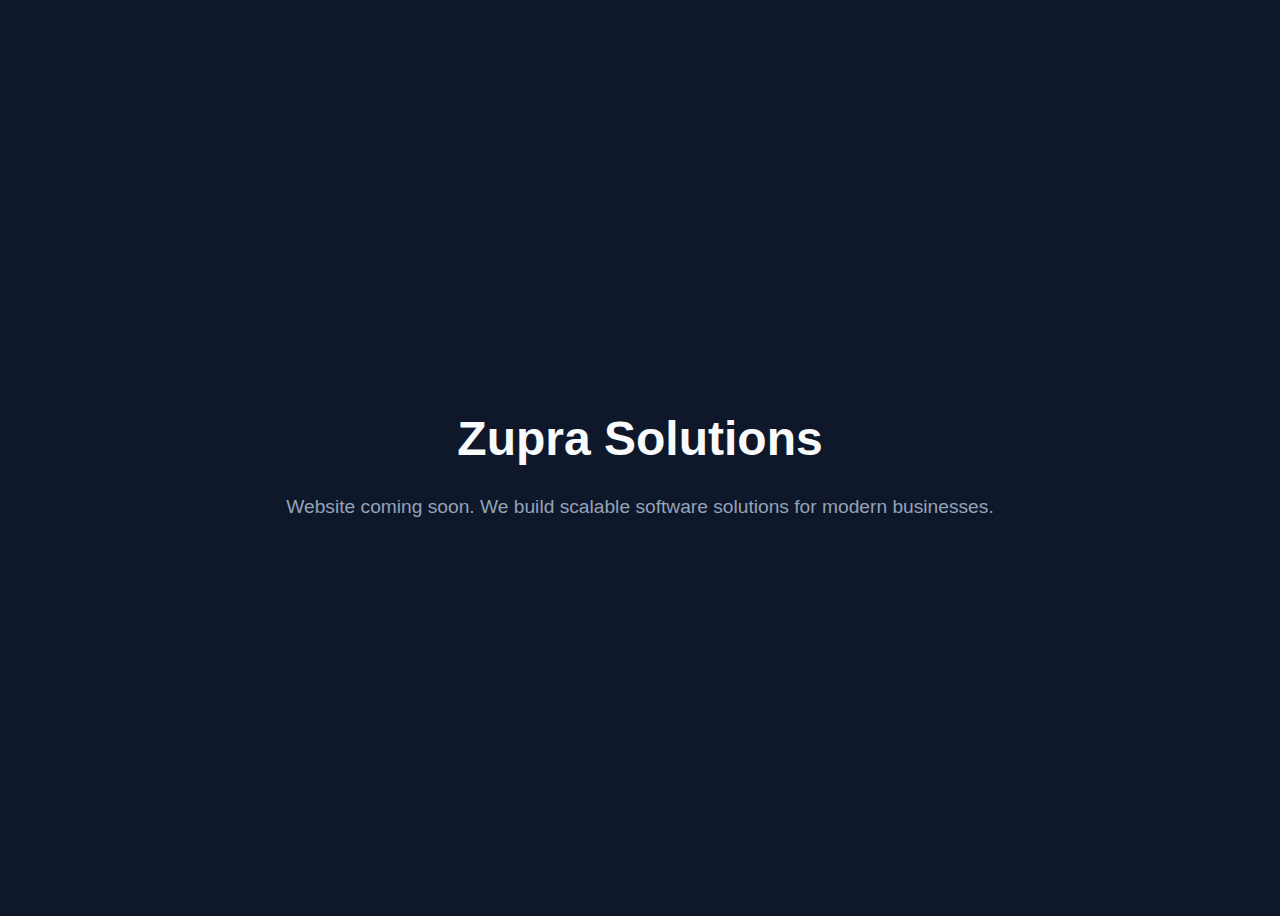
<file: website/index.html>
<!DOCTYPE html>
<html lang="en">
<head>
  <meta charset="UTF-8">
  <meta name="viewport" content="width=device-width, initial-scale=1.0">
  <title>Zupra Solutions - Coming Soon</title>
  <style>
    body {
      background: #0f172a;
      color: #f8fafc;
      font-family: 'Segoe UI', sans-serif;
      display: flex;
      align-items: center;
      justify-content: center;
      height: 100vh;
      flex-direction: column;
      text-align: center;
    }
    h1 {
      font-size: 3rem;
      margin-bottom: 10px;
    }
    p {
      font-size: 1.2rem;
      color: #94a3b8;
    }
  </style>
</head>
<body>
  <h1>Zupra Solutions</h1>
  <p>Website coming soon. We build scalable software solutions for modern businesses.</p>
</body>
</html>
</file>
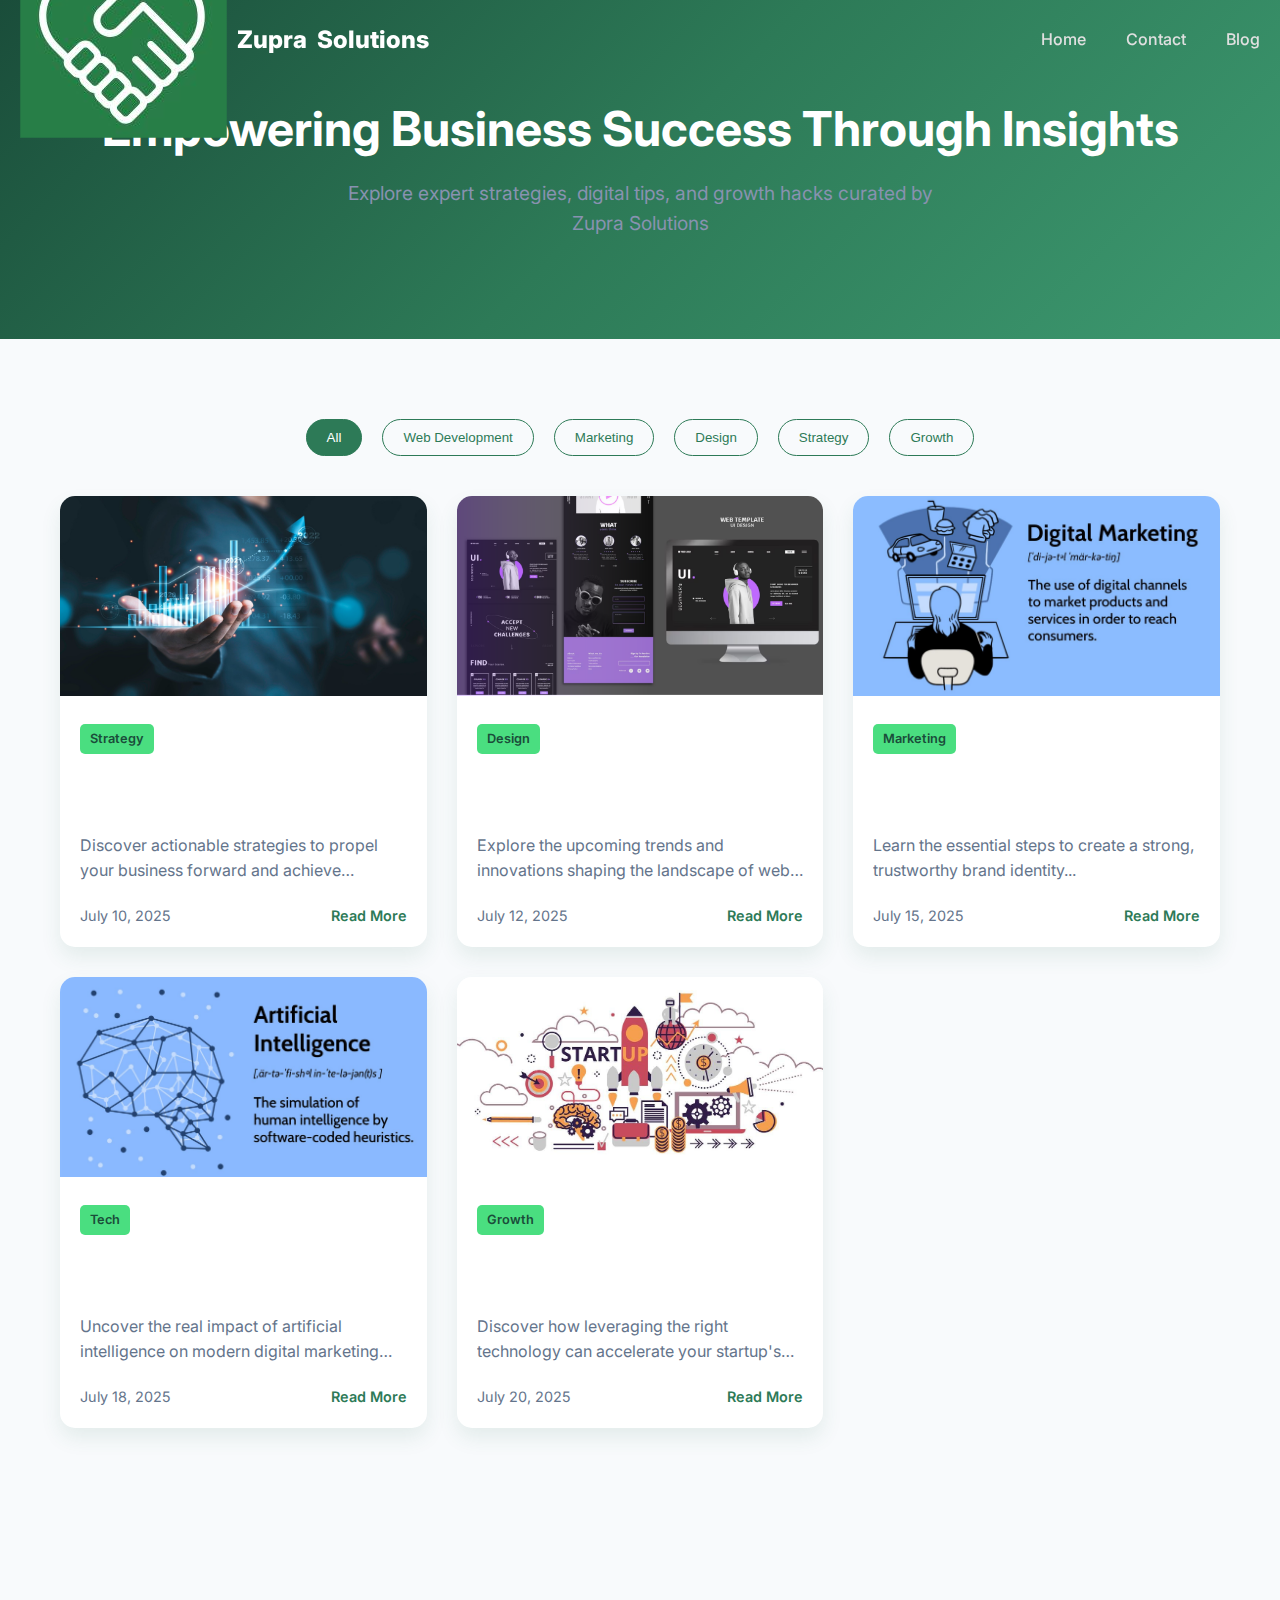
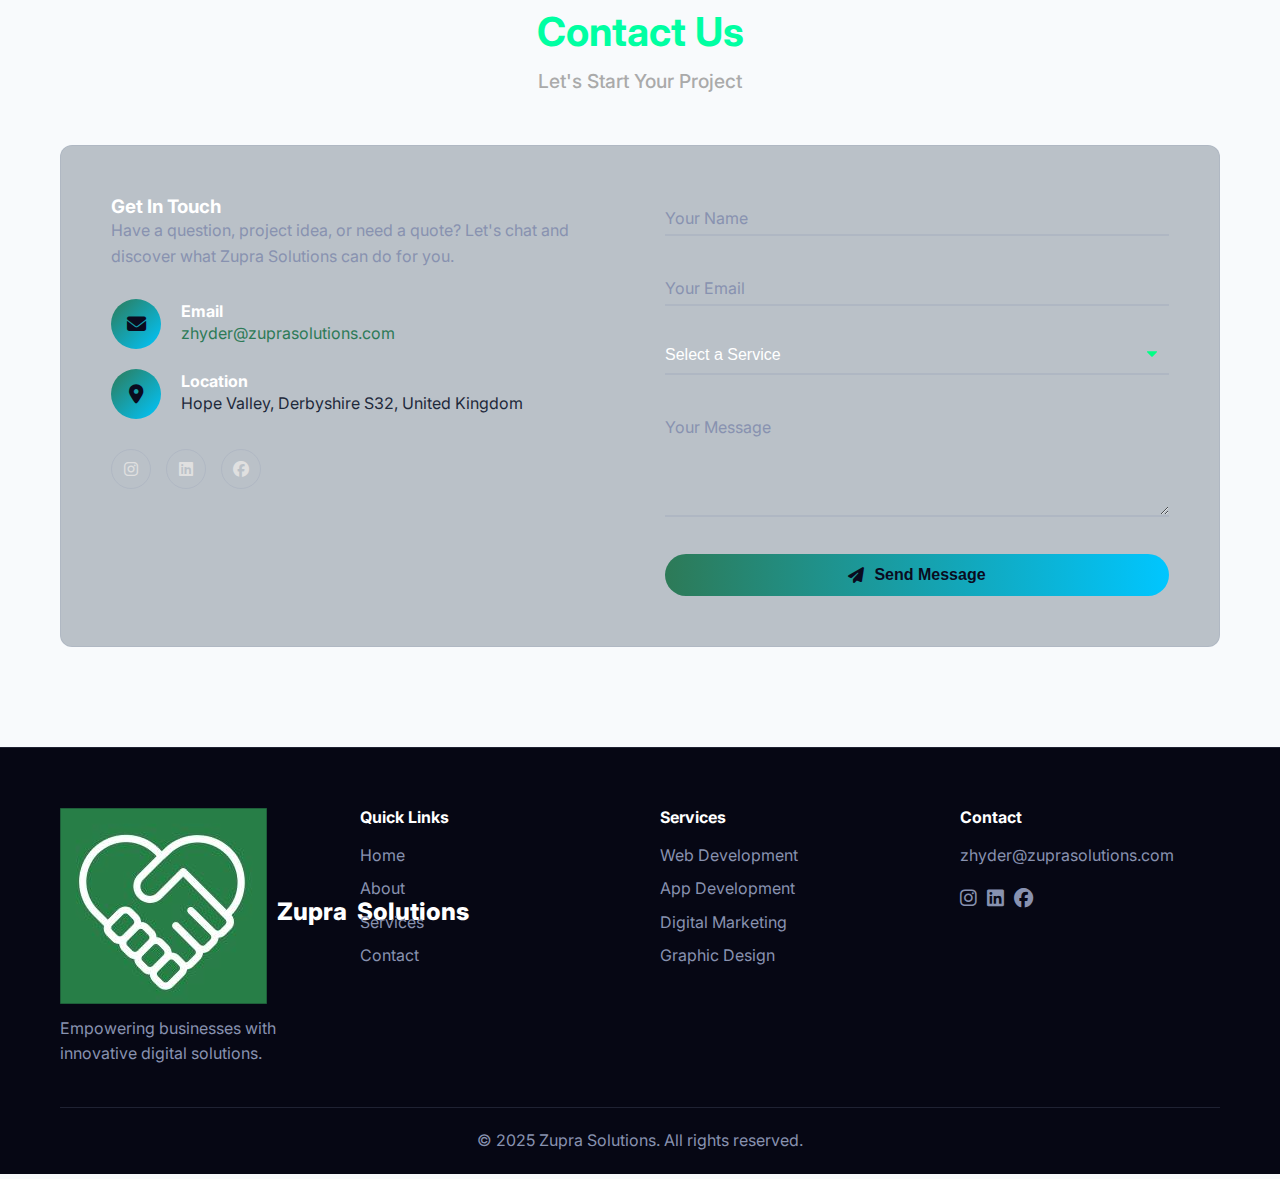
<file: blog.html>
<!DOCTYPE html>
<html lang="en">
<head>
  <meta charset="UTF-8" />
  <meta name="viewport" content="width=device-width, initial-scale=1.0" />
  <title>Zupra Solutions Blog</title>

  <!-- ✅ Basic SEO -->
  <meta name="description" content="Zupra Solutions is a leading digital agency offering web development, UI/UX design, app solutions, graphic design, and digital marketing to grow your business online." />
  <meta name="keywords" content="Zupra Solutions, digital agency, web development, app development, graphic design, SEO, social media management, UI/UX design" />
  <meta name="author" content="Zupra Solutions" />
  <link rel="canonical" href="https://zuprasolutions.com/" />

  <!-- ✅ Favicon -->
  <link rel="icon" type="image/png" sizes="32x32" href="https://zuprasolutions.com/img/favicon.png" />
  <link rel="apple-touch-icon" href="https://zuprasolutions.com/img/favicon.png" />

  <!-- ✅ Open Graph / Facebook -->
  <meta property="og:type" content="website" />
  <meta property="og:locale" content="en_US" />
  <meta property="og:url" content="https://zuprasolutions.com/" />
  <meta property="og:title" content="Zupra Solutions - Empowering Business Success" />
  <meta property="og:description" content="Professional digital solutions for web, mobile, branding, and marketing. Let's grow your brand online." />
  <meta property="og:image" content="https://i.ibb.co/xzHtYXM/og-banner.jpg" />
  <meta name="google-site-verification" content="gwhJAZSWEmPUHChr5ex1xyHUBvUk-_LRaI-wVBHCa4k" />

  <!-- ✅ Twitter Card -->
  <meta name="twitter:card" content="summary_large_image" />
  <meta name="twitter:url" content="https://zuprasolutions.com/" />
  <meta name="twitter:title" content="Zupra Solutions - Empowering Business Success" />
  <meta name="twitter:description" content="Professional digital solutions for web, mobile, branding, and marketing. Let's grow your brand online." />
  <meta name="twitter:image" content="https://i.ibb.co/xzHtYXM/og-banner.jpg" />

  <!-- ✅ Google Site Verification (Replace with real code) -->
  <!-- <meta name="google-site-verification" content="YOUR_VERIFICATION_CODE" /> -->
<!-- Google Analytics -->
<!-- Google tag (gtag.js) -->
<script async src="https://www.googletagmanager.com/gtag/js?id=G-3MFELX8HT2"></script>
<script>
  window.dataLayer = window.dataLayer || [];
  function gtag(){dataLayer.push(arguments);}
  gtag('js', new Date());

  gtag('config', 'G-3MFELX8HT2');
</script>

  <!-- ✅ Structured Data (JSON-LD) -->
  <script type="application/ld+json">
  {
    "@context": "https://schema.org",
    "@type": "Organization",
    "name": "Zupra Solutions",
    "url": "https://zuprasolutions.com",
    "logo": "https://zuprasolutions.com/img/favicon.png",
    "description": "Zupra Solutions offers web and mobile development, digital marketing, and branding services.",
    "sameAs": [
      "https://www.linkedin.com/company/zupra-solutions",
      "https://www.instagram.com/zuprasolutions"
    ]
  }
  </script>

  <!-- ✅ Google Fonts -->
  <link rel="preconnect" href="https://fonts.googleapis.com" />
  <link rel="preconnect" href="https://fonts.gstatic.com" crossorigin />
  <link href="https://fonts.googleapis.com/css2?family=Inter:wght@300;400;500;600;700;800&display=swap" rel="stylesheet" />

  <!-- ✅ Font Awesome -->
  <link rel="stylesheet" href="https://cdnjs.cloudflare.com/ajax/libs/font-awesome/6.4.0/css/all.min.css" />



  <!-- ✅ Custom CSS -->
  <link rel="stylesheet" href="styles.css" />
</head>
<style>
:root {
    --primary-dark: #1a4d3a;
    --primary-green: #2d7a57;
    --primary-light: #3d9970;
    --accent-green: #4ade80;
    --white: #ffffff;
    --light-gray: #f8fafc;
    --medium-gray: #64748b;
    --dark-gray: #1e293b;
    --shadow-light: rgba(45, 122, 87, 0.1);
    --shadow-medium: rgba(45, 122, 87, 0.2);
    --shadow-dark: rgba(45, 122, 87, 0.3);
    --gradient-primary: linear-gradient(135deg, #1a4d3a 0%, #2d7a57 50%, #3d9970 100%);
    --gradient-accent: linear-gradient(135deg, #4ade80 0%, #22d3ee 100%);
    --gradient-overlay: linear-gradient(135deg, rgba(26, 77, 58, 0.9) 0%, rgba(45, 122, 87, 0.8) 100%);
}

body {
    font-family: 'Inter', sans-serif;
    background-color: var(--light-gray);
    color: var(--dark-gray);
    margin: 0;
    scroll-behavior: smooth;
}

.container {
    max-width: 1200px;
    margin: 0 auto;
    padding: 0 20px;
}

/* Hero Banner */
.hero-banner {
    background: var(--gradient-primary);
    color: var(--white);
    padding: 100px 0;
    text-align: center;
}

.hero-banner h1 {
    font-size: 3rem;
    margin-bottom: 20px;
}

.hero-banner p {
    font-size: 1.2rem;
    max-width: 600px;
    margin: 0 auto;
}

/* Blog Grid Section */
.blog-grid-section {
    padding: 80px 0;
}

.category-filter {
    display: flex;
    justify-content: center;
    margin-bottom: 40px;
    overflow-x: auto;
}

.filter-button {
    background: none;
    border: 1px solid var(--primary-green);
    color: var(--primary-green);
    padding: 10px 20px;
    margin: 0 10px;
    border-radius: 20px;
    cursor: pointer;
    transition: all 0.3s ease;
}

.filter-button.active, .filter-button:hover {
    background: var(--primary-green);
    color: var(--white);
}

.blog-grid {
    display: grid;
    grid-template-columns: repeat(3, 1fr);
    gap: 30px;
}

.blog-card {
    background: var(--white);
    border-radius: 15px;
    box-shadow: 0 10px 20px var(--shadow-light);
    overflow: hidden;
    transition: all 0.3s ease;
}

.blog-card:hover {
    transform: translateY(-5px);
    box-shadow: 0 15px 30px var(--shadow-medium);
}

.blog-thumbnail {
    width: 100%;
    height: 200px;
    object-fit: cover;
}

.blog-content {
    padding: 20px;
}

.category-tag {
    display: inline-block;
    background: var(--accent-green);
    color: var(--primary-dark);
    padding: 5px 10px;
    border-radius: 5px;
    font-size: 0.8rem;
    font-weight: 600;
    margin-bottom: 15px;
}

.blog-content h3 {
    font-size: 1.4rem;
    margin-bottom: 10px;
}

.excerpt {
    font-size: 1rem;
    color: var(--medium-gray);
    margin-bottom: 20px;
    display: -webkit-box;
    -webkit-line-clamp: 2;
    -webkit-box-orient: vertical;
    overflow: hidden;
}

.meta {
    display: flex;
    justify-content: space-between;
    align-items: center;
    font-size: 0.9rem;
    color: var(--medium-gray);
}

.read-more {
    color: var(--primary-green);
    text-decoration: none;
    font-weight: 600;
    transition: color 0.3s ease;
}

.read-more:hover {
    color: var(--primary-dark);
}


/* Blog Footer */

/* Responsive Design */
@media (max-width: 992px) {
    .blog-grid {
        grid-template-columns: repeat(2, 1fr);
    }
}

@media (max-width: 768px) {
    .hero-banner h1 {
        font-size: 2.5rem;
    }

    .blog-grid {
        grid-template-columns: 1fr;
    }

    .footer-links, .social-icons, .contact-info {
        width: 100%;
        text-align: center;
    }

    .social-icons {
        margin-bottom: 40px;
    }
}

@media (max-width: 576px) {
    .newsletter-form {
        flex-direction: column;
    }

    .newsletter-form input {
        width: 100%;
        border-radius: 5px;
        margin-bottom: 10px;
    }

    .newsletter-form button {
        width: 100%;
        border-radius: 5px;
    }
}




/* JavaScript functionality will be added inline in HTML */

</style>
<body>
    <nav class="navbar" id="navbar">
        <div class="nav-container">
            <a href="index.html" class="logo">
  <img src="/img/logo zupra.png" alt="Logo" />
  Zupra<span>Solutions</span>
</a>

            
            
            <div class="hamburger" id="hamburger">
                <span></span>
                <span></span>
                <span></span>
            </div>
            <ul class="nav-menu" id="nav-menu">
                <li><a href="index.html" class="nav-link">Home</a></li>
                <li><a href="#contact" class="nav-link">Contact</a></li>
                 <li><a href="blog.html" class="nav-link">Blog</a></li>
            </ul>
        </div>
    </nav>
    <!-- Page Title Section -->
    <section class="hero-banner">
        <div class="container">
            <h1>Empowering Business Success Through Insights</h1>
            <p>Explore expert strategies, digital tips, and growth hacks curated by Zupra Solutions</p>
        </div>
    </section>

    <!-- Blog Grid Section -->
    <section class="blog-grid-section">
        <div class="container">
            <div class="category-filter">
                <button class="filter-button active">All</button>
                <button class="filter-button">Web Development</button>
                <button class="filter-button">Marketing</button>
                <button class="filter-button">Design</button>
                <button class="filter-button">Strategy</button>
                <button class="filter-button">Growth</button>
            </div>
            <div class="blog-grid">
                <!-- Blog Card 1 -->
                <div class="blog-card">
                    <img src="./img/blog-image-1.jpg" alt="Blog Image" class="blog-thumbnail">
                    <div class="blog-content">
                        <span class="category-tag">Strategy</span>
                        <h3>10 Proven Tactics for Explosive Business Growth</h3>
                        <p class="excerpt">Discover actionable strategies to propel your business forward and achieve remarkable growth...</p>
                        <div class="meta">
                            <span>July 10, 2025</span>
                            <a href="#" class="read-more">Read More</a>
                        </div>
                    </div>
                </div>
                <!-- Blog Card 2 -->
                <div class="blog-card">
                    <img src="./img/blog-image-2.jpg" alt="Blog Image" class="blog-thumbnail">
                    <div class="blog-content">
                        <span class="category-tag">Design</span>
                        <h3>The Future of Web Design in 2025</h3>
                        <p class="excerpt">Explore the upcoming trends and innovations shaping the landscape of web design...</p>
                        <div class="meta">
                            <span>July 12, 2025</span>
                            <a href="#" class="read-more">Read More</a>
                        </div>
                    </div>
                </div>
                <!-- Blog Card 3 -->
                <div class="blog-card">
                    <img src="./img/blog-image-3.jpg" alt="Blog Image" class="blog-thumbnail">
                    <div class="blog-content">
                        <span class="category-tag">Marketing</span>
                        <h3>How to Build a Brand that Customers Trust</h3>
                        <p class="excerpt">Learn the essential steps to create a strong, trustworthy brand identity...</p>
                        <div class="meta">
                            <span>July 15, 2025</span>
                            <a href="#" class="read-more">Read More</a>
                        </div>
                    </div>
                </div>
                <!-- Blog Card 4 -->
                <div class="blog-card">
                    <img src="./img/blog-image-4.jpg" alt="Blog Image" class="blog-thumbnail">
                    <div class="blog-content">
                        <span class="category-tag">Tech</span>
                        <h3>AI in Digital Marketing: Game-Changer or Gimmick?</h3>
                        <p class="excerpt">Uncover the real impact of artificial intelligence on modern digital marketing strategies...</p>
                        <div class="meta">
                            <span>July 18, 2025</span>
                            <a href="#" class="read-more">Read More</a>
                        </div>
                    </div>
                </div>
                <!-- Blog Card 5 -->
                <div class="blog-card">
                    <img src="./img/blog-image-5.jpg" alt="Blog Image" class="blog-thumbnail">
                    <div class="blog-content">
                        <span class="category-tag">Growth</span>
                        <h3>Scaling Your Startup with Smart Tech</h3>
                        <p class="excerpt">Discover how leveraging the right technology can accelerate your startup's growth...</p>
                        <div class="meta">
                            <span>July 20, 2025</span>
                            <a href="#" class="read-more">Read More</a>
                        </div>
                    </div>
                </div>
            </div>
        </div>
    </section>

    <!-- Newsletter Call-to-Action Section -->
    <section id="contact" class="contact">
  <div class="container">
    <div class="section-header" data-aos="fade-up">
      <h2 class="section-title">Contact Us</h2>
      <div class="section-subtitle">Let's Start Your Project</div>
    </div>

    <div class="contact-content">
      <div class="contact-info" data-aos="fade-right">
        <h3>Get In Touch</h3>
        <p>
          Have a question, project idea, or need a quote? Let's chat and discover
          what Zupra Solutions can do for you.
        </p>

        <div class="contact-details">
          <div class="contact-item">
            <div class="contact-icon">
              <i class="fas fa-envelope"></i>
            </div>
            <div class="contact-text">
              <h4>Email</h4>
              <a href="mailto:zhyder@zuprasolutions.com">zhyder@zuprasolutions.com</a>
            </div>
          </div>

          

          <div class="contact-item">
            <div class="contact-icon">
              <i class="fas fa-map-marker-alt"></i>
            </div>
            <div class="contact-text">
              <h4>Location</h4>
              <span>Hope Valley, Derbyshire S32, United Kingdom</span>
            </div>
          </div>
        </div>

        <div class="social-links">
          <a href="https://www.instagram.com/zuprasolutions/" class="social-link">
            <i class="fab fa-instagram"></i>
          </a>
          <a href="https://www.linkedin.com/company/zupra-solutions/" class="social-link">
            <i class="fab fa-linkedin"></i>
          </a>
          <a href="https://www.facebook.com/share/1LHygGqvLZ/?mibextid=wwXIfr
" class="social-link">
            <i class="fab fa-facebook"></i>
          </a>
        </div>
      </div>

      <div class="contact-form-container" data-aos="fade-left">
        <form
          class="contact-form"
          id="contact-form"
          action="https://formspree.io/f/mjkrwgdl"
          method="POST"
        >
          <div class="form-group">
            <input type="text" id="name" name="name" required />
            <label for="name">Your Name</label>
          </div>

          <div class="form-group">
            <input type="email" id="email" name="email" required />
            <label for="email">Your Email</label>
          </div>

          <div class="form-group">
            <select id="service" name="service" required>
              <option value="" disabled selected>Select a Service</option>
              <option value="web-development">Web Development</option>
              <option value="app-development">App Development</option>
              <option value="web-design">Web Design</option>
              <option value="graphic-design">Graphic Design</option>
              <option value="digital-marketing">Digital Marketing</option>
              <option value="social-media">Social Media Marketing</option>
            </select>
          </div>

          <div class="form-group">
            <textarea id="message" name="message" rows="5" required></textarea>
            <label for="message">Your Message</label>
          </div>

          <!-- Anti-spam field -->
          <input type="text" name="_honey" style="display:none" />

          <!-- Redirect after success -->
          <input type="hidden" name="_next" value="https://zuprasolutions.com/thankyou.html" />

          <button type="submit" class="btn btn-primary btn-full">
            <i class="fas fa-paper-plane"></i>
            Send Message
          </button>
        </form>
      </div>
    </div>
  </div>
</section>
    <!-- Blog Footer -->
   <footer class="footer">
        <div class="container">
            <div class="footer-content">
                <div class="footer-brand">
                    <div class="logo">
                      <div class="logo-circle">
                    <img src="/img/logo zupra.png" alt="Logo" /></div>
  Zupra<span>Solutions</span>
                    </div>
                    <p>Empowering businesses with innovative digital solutions.</p>
                </div>
                
                <div class="footer-nav">
                    <h4>Quick Links</h4>
                    <ul>
                        <li><a href="#home">Home</a></li>
                        <li><a href="#about">About</a></li>
                        <li><a href="#services">Services</a></li>
                        <li><a href="#contact">Contact</a></li>
                    </ul>
                </div>
                
                <div class="footer-services">
                    <h4>Services</h4>
                    <ul>
                        <li><a href="#services">Web Development</a></li>
                        <li><a href="#services">App Development</a></li>
                        <li><a href="#services">Digital Marketing</a></li>
                        <li><a href="#services">Graphic Design</a></li>
                    </ul>
                </div>
                
                <div class="footer-contact">
                    <h4>Contact</h4>
                    <p>zhyder@zuprasolutions.com</p>
                    <div class="footer-social">
                        <a href="https://www.instagram.com/zuprasolutions/
"><i class="fab fa-instagram"></i></a>
                        <a href="https://www.linkedin.com/company/zupra-solutions/"><i class="fab fa-linkedin"></i></a>
                        <a href="https://www.facebook.com/share/1LHygGqvLZ/?mibextid=wwXIfr
"><i class="fab fa-facebook"></i></a>
                    </div>
                </div>
            </div>
            
            <div class="footer-bottom">
                <p>&copy; 2025 Zupra Solutions. All rights reserved.</p>
            </div>
        </div>
    </footer>

    <script>
        // Filter functionality
        const filterButtons = document.querySelectorAll('.filter-button');
        const blogCards = document.querySelectorAll('.blog-card');

        filterButtons.forEach(button => {
            button.addEventListener('click', () => {
                // Remove active class from all buttons
                filterButtons.forEach(btn => btn.classList.remove('active'));
                // Add active class to clicked button
                button.classList.add('active');

                const filterValue = button.textContent.trim();

                blogCards.forEach(card => {
                    const categoryTag = card.querySelector('.category-tag').textContent.trim();
                    
                    if (filterValue === 'All' || categoryTag === filterValue) {
                        card.style.display = 'block';
                    } else {
                        card.style.display = 'none';
                    }
                });
            });
        });

        // Newsletter form submission
        const newsletterForm = document.querySelector('.newsletter-form');
        const emailInput = newsletterForm.querySelector('input[type="email"]');
        const subscribeButton = newsletterForm.querySelector('button');

        subscribeButton.addEventListener('click', (e) => {
            e.preventDefault();
            const email = emailInput.value.trim();
            
            if (email && email.includes('@')) {
                alert('Thank you for subscribing to Zupra Solutions newsletter!');
                emailInput.value = '';
            } else {
                alert('Please enter a valid email address.');
            }
        });

        // Smooth scroll for any anchor links
        document.querySelectorAll('a[href^="#"]').forEach(anchor => {
            anchor.addEventListener('click', function (e) {
                e.preventDefault();
                const target = document.querySelector(this.getAttribute('href'));
                if (target) {
                    target.scrollIntoView({
                        behavior: 'smooth'
                    });
                }
            });
        });
    </script>
  <script src="script.js"></script>
</body>
</html>
</file>
<file: styles.css>
/* --- ZUPRA SOLUTIONS - DIGITAL AURORA THEME --- */

/* 1. ROOT VARIABLES & GLOBAL STYLES
-------------------------------------------------- */
:root {
  --dark-bg: #0a0b1e; /* Deep space navy */
  --primary-green: #00ff85; /* Electric green */
  --accent-cyan: #00c6ff; /* Futuristic cyan */
  --light-text: #E0E0E0;
  --dark-text: #8892b0;
  --card-bg: rgba(44, 62, 80, 0.3);
  --border-color: rgba(136, 146, 176, 0.2);
  --font-sans: 'Inter', sans-serif;
  --nav-height: 80px;
}

*,
*::before,
*::after {
  box-sizing: border-box;
  margin: 0;
  padding: 0;
}

html {
  scroll-behavior: smooth;
  scrollbar-width: thin;
  scrollbar-color: var(--primary-green) var(--dark-bg);
}

body {
  background-color: var(--dark-bg);
  color: var(--light-text);
  font-family: var(--font-sans);
  line-height: 1.6;
  -webkit-font-smoothing: antialiased;
  -moz-osx-font-smoothing: grayscale;
}

/* Custom Scrollbar */
body::-webkit-scrollbar {
  width: 8px;
}
body::-webkit-scrollbar-track {
  background: var(--dark-bg);
}
body::-webkit-scrollbar-thumb {
  background-color: var(--primary-green);
  border-radius: 10px;
  border: 2px solid var(--dark-bg);
}

section {
  padding: 100px 0;
  overflow: hidden;
}

.container {
  max-width: 1200px;
  margin: 0 auto;
  padding: 0 20px;
}

h1,h2,h3,h4 {
  line-height: 1.2;
  color: #fff;
  font-weight: 700;
}

p {
  color: var(--dark-text);
}

a {
  color: var(--primary-green);
  text-decoration: none;
  transition: color 0.3s ease;
}
a:hover {
  color: var(--accent-cyan);
}

.btn {
  display: inline-flex;
  align-items: center;
  gap: 10px;
  padding: 12px 28px;
  border-radius: 50px;
  font-weight: 600;
  font-size: 16px;
  cursor: pointer;
  transition: all 0.3s ease;
  border: none;
  position: relative;
  overflow: hidden;
  z-index: 1;
}

.btn-primary {
  background: linear-gradient(90deg, var(--primary-green), var(--accent-cyan));
  color: var(--dark-bg);
}
.btn-primary:hover {
  transform: translateY(-3px);
  box-shadow: 0 10px 20px rgba(0, 255, 133, 0.2);
}

.btn-secondary {
  background: transparent;
  color: var(--light-text);
  border: 2px solid var(--border-color);
}
.btn-secondary:hover {
  background: var(--card-bg);
  border-color: var(--primary-green);
  transform: translateY(-3px);
}

.section-header {
  text-align: center;
  margin-bottom: 60px;
}
.section-title {
  font-size: 3rem;
  margin-bottom: 10px;
  color: #fff;
}
.section-subtitle {
  font-size: 1.2rem;
  color: var(--primary-green);
  font-weight: 500;
}

/* 2. LOADING SCREEN
-------------------------------------------------- */
#loading-screen {
  position: fixed;
  top: 0;
  left: 0;
  width: 100%;
  height: 100%;
  background: var(--dark-bg);
  display: flex;
  justify-content: center;
  align-items: center;
  z-index: 9999;
  transition: opacity 0.5s ease, visibility 0.5s ease;
}
#loading-screen.hidden {
  opacity: 0;
  visibility: hidden;
}
.loader { display: flex; flex-direction: column; align-items: center; gap: 20px; }
.loader-circle {
  width: 60px;
  height: 60px;
  border: 5px solid rgba(255, 255, 255, 0.2);
  border-top-color: var(--primary-green);
  border-radius: 50%;
  animation: spin 1s linear infinite;
}
.loader-text {
  font-size: 1.5rem;
  font-weight: 600;
  color: var(--light-text);
  letter-spacing: 2px;
  animation: pulse-text 1.5s ease-in-out infinite;
}

@keyframes spin {
  to { transform: rotate(360deg); }
}
@keyframes pulse-text {
  0%, 100% { opacity: 0.7; }
  50% { opacity: 1; text-shadow: 0 0 10px var(--primary-green); }
}

/* 3. NAVIGATION
-------------------------------------------------- */
.navbar {
  position: fixed;
  top: 0;
  left: 0;
  width: 100%;
  height: var(--nav-height);
  z-index: 1000;
  transition: all 0.3s ease-in-out;
}
.navbar.scrolled {
  background: rgba(10, 11, 30, 0.8);
  backdrop-filter: blur(10px);
  -webkit-backdrop-filter: blur(10px);
  box-shadow: 0 5px 20px rgba(0, 0, 0, 0.2);
  height: 70px;
}

.nav-container {
  display: flex;
  justify-content: space-between;
  align-items: center;
  height: 100%;
  max-width: 1300px;
  margin: 0 auto;
  padding: 0 20px;
}
.logo { font-size: 1.5rem; font-weight: 800; display: flex; align-items: center; gap: 10px; color: #fff;}
.logo i { color: var(--primary-green); }

.nav-menu { list-style: none; display: flex; gap: 40px; }
.nav-link {
  color: var(--light-text);
  font-weight: 500;
  position: relative;
  transition: color 0.3s ease;
}
.nav-link::after {
  content: '';
  position: absolute;
  bottom: -5px;
  left: 50%;
  width: 0;
  height: 2px;
  background: var(--primary-green);
  transition: all 0.3s ease;
  transform: translateX(-50%);
}
.nav-link:hover, .nav-link.active {
  color: #fff;
}
.nav-link:hover::after, .nav-link.active::after {
  width: 100%;
}

.hamburger { display: none; cursor: pointer; }
.hamburger span {
  display: block;
  width: 25px;
  height: 3px;
  margin: 5px 0;
  background: #fff;
  transition: all 0.3s ease-in-out;
}

/* 4. HERO SECTION
-------------------------------------------------- */
.hero {
  height: 100vh;
  min-height: 700px;
  display: flex;
  align-items: center;
  position: relative;
  padding-top: var(--nav-height);
}
.hero-background {
  position: absolute;
  top: 0;
  left: 0;
  width: 100%;
  height: 100%;
  overflow: hidden;
  z-index: -1;
}
.hero-shapes .shape {
  position: absolute;
  border-radius: 50%;
  background: var(--primary-green);
  opacity: 0.1;
  filter: blur(100px);
  animation: float 20s infinite ease-in-out;
}
.shape-1 { width: 400px; height: 400px; top: 10%; left: 15%; animation-duration: 25s; }
.shape-2 { width: 300px; height: 300px; top: 60%; left: 70%; background: var(--accent-cyan); animation-duration: 20s; animation-delay: 2s; }
.shape-3 { width: 200px; height: 200px; top: 40%; left: 5%; animation-duration: 30s; animation-delay: 4s; }

@keyframes float {
  0% { transform: translate(0, 0) scale(1); }
  50% { transform: translate(100px, 50px) scale(1.2); }
  100% { transform: translate(0, 0) scale(1); }
}

.hero-content {
  display: grid;
  grid-template-columns: 1fr 1fr;
  align-items: center;
  gap: 50px;
}
.hero-title {
  font-size: 4.5rem;
  font-weight: 800;
  margin-bottom: 20px;
}
.title-highlight {
  background: linear-gradient(90deg, var(--primary-green), var(--accent-cyan));
  -webkit-background-clip: text;
  -webkit-text-fill-color: transparent;
  background-clip: text;
  text-fill-color: transparent;
  animation: gradient-move 5s ease infinite;
  background-size: 200% auto;
}
@keyframes gradient-move {
  0% { background-position: 0% 50%; }
  50% { background-position: 100% 50%; }
  100% { background-position: 0% 50%; }
}
.hero-subtitle { font-size: 1.2rem; margin-bottom: 40px; max-width: 500px; }
.hero-buttons { display: flex; gap: 20px; }

.hero-visual {
  position: relative;
  height: 400px;
  display: flex;
  justify-content: center;
  align-items: center;
}
.hero-image {
  width: 300px;
  height: 300px;
  background: radial-gradient(circle, var(--card-bg) 0%, rgba(10, 11, 30, 0) 70%);
  border-radius: 50%;
  position: relative;
}
.floating-card {
  position: absolute;
  background: var(--card-bg);
  backdrop-filter: blur(5px);
  padding: 15px 20px;
  border-radius: 12px;
  border: 1px solid var(--border-color);
  display: flex;
  align-items: center;
  gap: 10px;
  box-shadow: 0 10px 30px rgba(0,0,0,0.2);
  animation: float-card 6s ease-in-out infinite;
}
.floating-card i { color: var(--primary-green); }
.card-1 { top: 10%; left: -20%; animation-delay: 0s; }
.card-2 { top: 65%; left: -10%; animation-delay: 1s; }
.card-3 { top: 30%; right: -20%; animation-delay: 2s; }
@keyframes float-card {
  0%, 100% { transform: translateY(0); }
  50% { transform: translateY(-20px); }
}

.scroll-indicator {
  position: absolute;
  bottom: 30px;
  left: 50%;
  transform: translateX(-50%);
}
.scroll-arrow {
  width: 25px;
  height: 25px;
  border-left: 2px solid var(--primary-green);
  border-bottom: 2px solid var(--primary-green);
  transform: rotate(-45deg);
  animation: bounce 2s infinite;
}
@keyframes bounce {
  0%, 20%, 50%, 80%, 100% { transform: translateY(0) rotate(-45deg); }
  40% { transform: translateY(-15px) rotate(-45deg); }
  60% { transform: translateY(-7px) rotate(-45deg); }
}

/* 5. SERVICES SECTION
-------------------------------------------------- */
#services { background-color: rgba(17, 19, 34, 0.5); }
.services-grid {
  display: grid;
  grid-template-columns: repeat(auto-fit, minmax(300px, 1fr));
  gap: 30px;
}
.service-card {
  background: var(--card-bg);
  padding: 40px;
  border-radius: 12px;
  border: 1px solid var(--border-color);
  transition: all 0.3s ease;
  position: relative;
  overflow: hidden;
}
.service-card::before {
  content: '';
  position: absolute;
  top: -50%;
  left: -50%;
  width: 200%;
  height: 200%;
  background: radial-gradient(circle, rgba(0, 255, 133, 0.15) 0%, transparent 40%);
  transform: scale(0);
  transition: transform 0.8s ease;
  z-index: 0;
}
.service-card:hover {
  transform: translateY(-10px);
  border-color: var(--primary-green);
  box-shadow: 0 20px 40px rgba(0,0,0,0.3);
}
.service-card:hover::before {
  transform: scale(1);
}
.service-icon, .service-title, .service-description, .service-features { position: relative; z-index: 1;}

.service-icon {
  font-size: 3rem;
  color: var(--primary-green);
  margin-bottom: 20px;
}
.service-title { font-size: 1.5rem; margin-bottom: 15px; }
.service-description { margin-bottom: 20px; }
.service-features { display: flex; flex-wrap: wrap; gap: 10px; }
.feature-tag {
  background: rgba(0, 255, 133, 0.1);
  color: var(--primary-green);
  padding: 5px 12px;
  border-radius: 20px;
  font-size: 0.8rem;
  font-weight: 500;
}


/* 6. SKILLS SECTION
-------------------------------------------------- */
#skills { background-color: rgba(17, 19, 34, 0.5); }
.skills-content {
  display: grid;
  grid-template-columns: repeat(auto-fit, minmax(300px, 1fr));
  gap: 50px;
  align-items: center;
}
.skills-list {
  list-style: none;
  margin-top: 20px;
}
.skills-list li {
  margin-bottom: 10px;
  display: flex;
  align-items: center;
  gap: 10px;
}
.skills-list i { color: var(--primary-green); }

.skill-item { margin-bottom: 25px; }
.skill-header {
  display: flex;
  justify-content: space-between;
  margin-bottom: 10px;
  font-weight: 600;
}
.skill-bar {
  width: 100%;
  height: 10px;
  background: var(--card-bg);
  border-radius: 5px;
  overflow: hidden;
}
.skill-progress {
  height: 100%;
  width: 0; /* Animated by JS */
  background: linear-gradient(90deg, var(--primary-green), var(--accent-cyan));
  border-radius: 5px;
  transition: width 1.5s cubic-bezier(0.25, 1, 0.5, 1);
}


/* 7. CONTACT SECTION
-------------------------------------------------- */
.contact-content {
  display: grid;
  grid-template-columns: 1fr 1fr;
  gap: 50px;
  background: var(--card-bg);
  padding: 50px;
  border-radius: 12px;
  border: 1px solid var(--border-color);
}
.contact-details { margin-top: 30px; display: flex; flex-direction: column; gap: 20px; }
.contact-item { display: flex; align-items: center; gap: 20px; }
.contact-icon {
  width: 50px;
  height: 50px;
  background: linear-gradient(135deg, var(--primary-green), var(--accent-cyan));
  color: var(--dark-bg);
  display: grid;
  place-items: center;
  border-radius: 50%;
  font-size: 1.2rem;
}
.social-links { margin-top: 30px; display: flex; gap: 15px; }
.social-link {
  width: 40px;
  height: 40px;
  display: grid;
  place-items: center;
  border: 1px solid var(--border-color);
  border-radius: 50%;
  color: var(--light-text);
  transition: all 0.3s ease;
}
.social-link:hover {
  background: var(--primary-green);
  color: var(--dark-bg);
  border-color: var(--primary-green);
  transform: translateY(-5px);
}

.contact-form .form-group {
  position: relative;
  margin-bottom: 30px;
}
.contact-form input,
.contact-form textarea,
.contact-form select {
  width: 100%;
  padding: 10px 0;
  background: transparent;
  border: none;
  border-bottom: 2px solid var(--border-color);
  color: #fff;
  font-size: 1rem;
  outline: none;
  transition: border-color 0.3s ease;
}
.contact-form label {
  position: absolute;
  top: 10px;
  left: 0;
  color: var(--dark-text);
  transition: all 0.3s ease;
  pointer-events: none;
}
.contact-form input:focus ~ label,
.contact-form textarea:focus ~ label,
.contact-form input:valid ~ label,
.contact-form textarea:valid ~ label,
.contact-form select:valid ~ label {
  top: -15px;
  left: 0;
  font-size: 0.8rem;
  color: var(--primary-green);
}
.contact-form input:focus,
.contact-form textarea:focus,
.contact-form select:focus {
  border-bottom-color: var(--primary-green);
}

.contact-form select {
  -webkit-appearance: none;
  -moz-appearance: none;
  appearance: none;
  background-image: url('data:image/svg+xml;charset=US-ASCII,%3Csvg%20xmlns%3D%22http%3A//www.w3.org/2000/svg%22%20width%3D%22292.4%22%20height%3D%22292.4%22%3E%3Cpath%20fill%3D%22%2300FF85%22%20d%3D%22M287%2069.4a17.6%2017.6%200%200%200-13-5.4H18.4c-5%200-9.3%201.8-12.9%205.4A17.6%2017.6%200%200%200%200%2082.2c0%205%201.8%209.3%205.4%2012.9l128%20127.9c3.6%203.6%207.8%205.4%2012.8%205.4s9.2-1.8%2012.8-5.4L287%2095c3.5-3.5%205.4-7.8%205.4-12.8%200-5-1.9-9.2-5.5-12.8z%22/%3E%3C/svg%3E');
  background-repeat: no-repeat;
  background-position: right 0.7em top 50%, 0 0;
  background-size: 0.65em auto, 100%;
}
.contact-form select option {
    background: var(--dark-bg);
    color: var(--light-text);
}


.btn-full {
  width: 100%;
  justify-content: center;
}

/* 8. FOOTER
-------------------------------------------------- */
.footer {
  background: #060714;
  padding: 60px 0 20px;
  border-top: 1px solid var(--border-color);
}
.footer-content {
  display: grid;
  grid-template-columns: repeat(auto-fit, minmax(200px, 1fr));
  gap: 40px;
  margin-bottom: 40px;
}
.footer-nav ul,
.footer-services ul {
  list-style: none;
}
.footer h4 {
  color: #fff;
  margin-bottom: 15px;
}
.footer-nav li a,
.footer-services li a {
  color: var(--dark-text);
  display: block;
  margin-bottom: 8px;
}
.footer-social { display: flex; gap: 10px; margin-top: 15px; }
.footer-social a { color: var(--dark-text); font-size: 1.2rem; }
.footer-bottom {
  text-align: center;
  border-top: 1px solid var(--border-color);
  padding-top: 20px;
  color: var(--dark-text);
}

/* 9. BACK-TO-TOP BUTTON
-------------------------------------------------- */
.back-to-top {
  position: fixed;
  bottom: 30px;
  right: 30px;
  width: 50px;
  height: 50px;
  background: var(--primary-green);
  color: var(--dark-bg);
  border: none;
  border-radius: 50%;
  font-size: 1.5rem;
  cursor: pointer;
  display: grid;
  place-items: center;
  z-index: 1000;
  opacity: 0;
  visibility: hidden;
  transform: translateY(20px);
  transition: all 0.3s ease;
}
.back-to-top.show {
  opacity: 1;
  visibility: visible;
  transform: translateY(0);
}
.back-to-top:hover {
  background: var(--accent-cyan);
  transform: scale(1.1);
}


/* 10. RESPONSIVE DESIGN
-------------------------------------------------- */
@media (max-width: 992px) {
  .hero-content { grid-template-columns: 1fr; text-align: center; }
  .hero-text { order: 2; }
  .hero-visual { order: 1; margin-bottom: 40px; height: 300px; }
  .hero-subtitle { margin: 20px auto 40px; }
  .hero-buttons { justify-content: center; }
  
  .contact-content { grid-template-columns: 1fr; }
}

@media (max-width: 768px) {
  .section-title { font-size: 2.5rem; }
  .hero-title { font-size: 3rem; }

  .nav-menu {
    position: fixed;
    top: -100%;
    left: 0;
    width: 100%;
    height: 100vh;
    background: var(--dark-bg);
    flex-direction: column;
    justify-content: center;
    align-items: center;
    gap: 30px;
    transition: top 0.5s ease;
  }
  .nav-menu.active { top: 0; }
  .nav-link { font-size: 1.5rem; }

  .hamburger { display: block; z-index: 1001; }
  .hamburger.active span:nth-child(1) { transform: translateY(8px) rotate(45deg); }
  .hamburger.active span:nth-child(2) { opacity: 0; }
  .hamburger.active span:nth-child(3) { transform: translateY(-8px) rotate(-45deg); }
  
  .skills-content { grid-template-columns: 1fr; }
}

/* Fallbacks for other sections not explicitly styled, if any */

/* — PROCESS STEPS AS GLASS CARDS — */
.process-timeline {
  display: grid;
  grid-template-columns: repeat(auto-fit, minmax(260px, 1fr));
  gap: 2.5rem;
}
.process-step {
  background: rgba(17, 24, 48, 0.6);
  backdrop-filter: blur(6px);
  border-radius: 16px;
  border: 1px solid rgba(136,146,176,0.15);
  padding: 2rem;
  position: relative;
  overflow: hidden;
  transition: transform .4s ease, box-shadow .4s ease;
}
.process-step:hover {
  transform: translateY(-12px);
  box-shadow: 0 12px 40px rgba(0,198,255,0.4);
}
.process-step::before {
  content: '';
  position: absolute;
  width: 150%; height: 150%;
  top: -50%; left: -25%;
  background: linear-gradient(120deg, transparent, rgba(0,255,133,0.1), transparent);
  transform: rotate(60deg);
}

.about {
  padding: 5rem 0;
  background: #0d0d0d;
  color: #fff;
  font-family: 'Poppins', sans-serif;
}

.section-header {
  text-align: center;
  margin-bottom: 3rem;
}

.section-title {
  font-size: 2.5rem;
  color: #00ffa2;
}

.section-subtitle {
  font-size: 1.2rem;
  color: #aaa;
  margin-top: 0.5rem;
}

.about-grid {
  display: flex;
  flex-wrap: wrap;
  gap: 3rem;
  align-items: center;
  justify-content: space-between;
}

.reversed-layout {
  flex-direction: row-reverse;
}

.about-img {
  width: 80%;
  max-width: 400px;
  border-radius: 0.75rem;
  box-shadow: 0 10px 30px rgba(0, 0, 0, 0.3);
  transition: transform 0.4s ease-in-out;
}

.about-img:hover {
  transform: scale(1.03);
}

.about-image {
  flex: 1 1 40%;
  position: relative;
  text-align: center;
}

.experience-badge {
  position: absolute;
  bottom: -10px;
  right: 10px;
  background: linear-gradient(to right, #00ffa2, #00d4ff);
  color: #000;
  padding: 0.4rem 1.3rem; /* reduced padding */
  border-radius: 0.75rem;
  font-weight: 600;
  font-size: 0.75rem;
  box-shadow: 0 0 12px rgba(0, 255, 162, 0.25);
  display: flex;
  flex-direction: column;
  align-items: center;
  min-width: 90px;
}

.badge-number {
  font-size: 1.1rem;  /* reduced */
  font-weight: 600;
}

.badge-text {
  font-size: 0.7rem;  /* reduced */
  display: block;
  text-align: center;
  line-height: 1.1;
}

.about-info {
  flex: 1 1 55%;
}

.about-section {
  margin-bottom: 2rem;
  transition: all 0.3s ease-in-out;
}

.about-section:hover {
  transform: translateY(-5px);
}

.gradient-heading {
  font-size: 1.6rem;
  background: linear-gradient(to right, #00ffa2, #00d4ff);
  -webkit-background-clip: text;
  -webkit-text-fill-color: transparent;
  margin-bottom: 0.5rem;
}

.about-section p {
  color: #ccc;
  line-height: 1.6;
  transition: color 0.3s;
}

.about-section:hover p {
  color: #eee;
}

.about-stats {
  display: flex;
  gap: 2rem;
  margin-top: 1.5rem;
  flex-wrap: wrap;
}

.stat-item {
  flex: 1;
  font-family:Verdana, Geneva, Tahoma, sans-serif;
  text-align: center;
  transition: all 0.3s;
}
.stat-number {
  font-size: 2.5rem;
  font-weight: bold;
  color: #f8f5f5;
  transition: color 0.3s ease;
}

.stat-item:hover .stat-number {
  color: rgb(133, 132, 132);
}

.stat-label {
  font-size: 1rem;
  color: #666;
  margin-top: 0.5rem;
  transition: color 0.3s ease;
}

.stat-item:hover .stat-label {
  color: rgb(48, 47, 47);
}
@media (max-width: 768px) {
  .about-grid {
    flex-direction: column;
  }

  .about-img {
    width: 100%;
    max-width: 300px;
  }

  .experience-badge {
    position: static;
    margin-top: 1rem;
  }

  .about-stats {
    flex-direction: column;
    align-items: center;
  }
}
</file>
